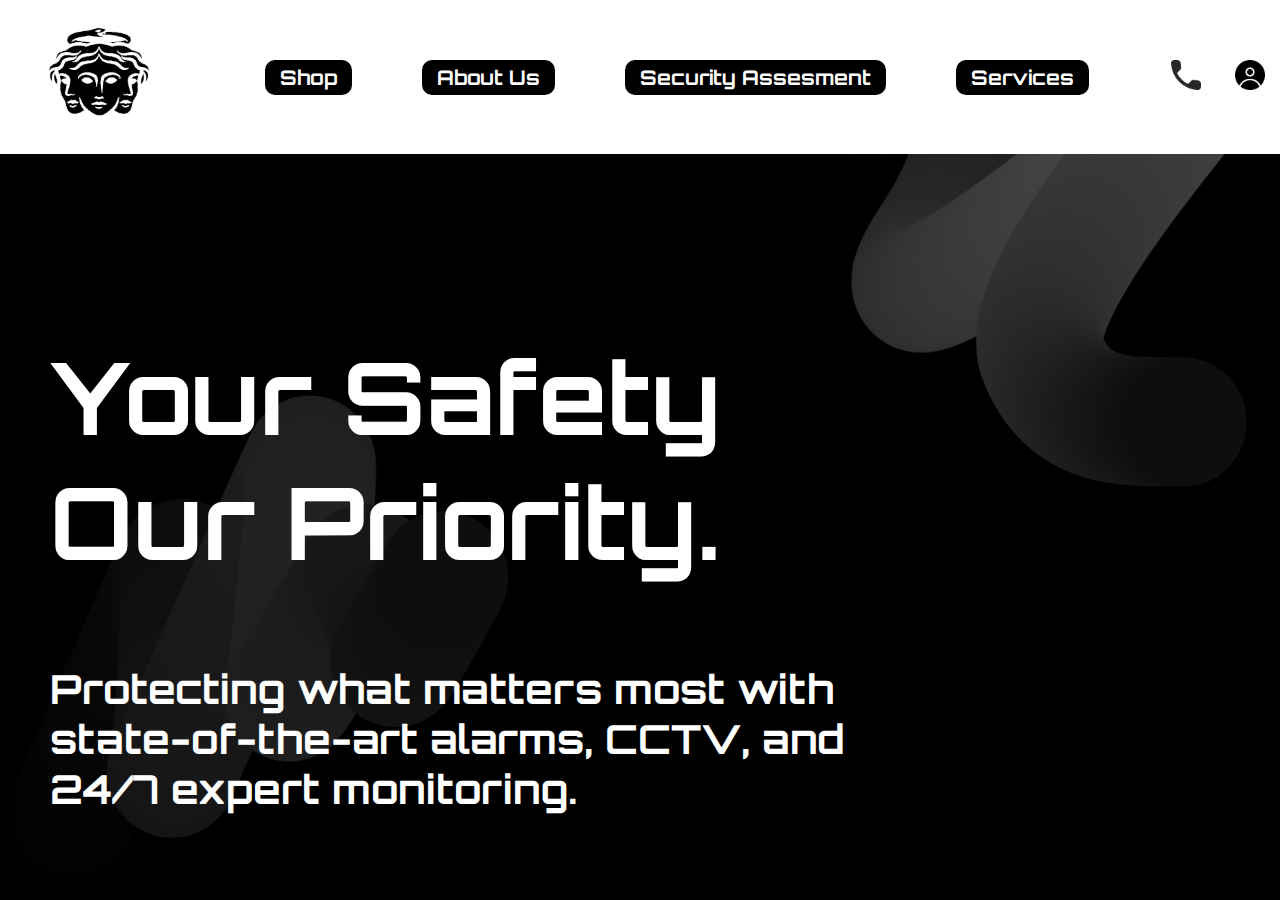
<file: index.html>
<!DOCTYPE html>
<html lang="en">
<head>
    <link rel="preconnect" href="https://fonts.googleapis.com">
    <link rel="preconnect" href="https://fonts.gstatic.com" crossorigin>
    <link href="https://fonts.googleapis.com/css2?family=Orbitron:wght@400..900&display=swap" rel="stylesheet">
    <meta charset="UTF-8">
    <meta name="viewport" content="width=device-width, initial-scale=1.0">
    <title>Berembilo Security</title>
    <link rel="stylesheet" href="style.css">

</head>

<body>
    <nav class ="navbar">
        <div class = "Logo">
            <a href="index.html">
                <img src="Assets/Images/Logo.png" alt = "Company Logo" style = "height: 150px;">
            </a>
        </div>
        <ul>
            <a href="Shop.html"><li class = "Shop">Shop</li></a>
            <a><li class = "About-us">About Us</li></a>
            <a><li class = "Security-Assesment">Security Assesment</li></a>
            <a><li class = "Services">Services</li></a>
        </ul>

            <div class = "nav-icons" >
                <a href="#"><img src="Assets/Images/Phone.png" alt="contacts" style = "height: 30px;"></a>
                <a href="#"><img src="Assets/Images/Profile.png" alt="Account" style = "height: 30px;"></a>
            </div>
        </ul>
    </nav>
    <h1>Your Safety<br>Our Priority.</h1>
    <h2>Protecting what matters most with<br>state-of-the-art alarms, CCTV, and<br>24/7 expert monitoring.</h2>
</body>
</html>
</file>
<file: style.css>
* {
  margin: 0;
  padding: 0;
  box-sizing: border-box;
  font-family: Orbitron;
}

body{
    background-image:url(Assets/Images/Background1.png);
    background-repeat: no-repeat;
    background-size: 100% 100%;
    background-attachment: fixed;
}

.navbar{
    display: flex;
    justify-content: space-between;
    align-items: center;
    background-color: white;
    padding: 0px;
    position: sticky;
    top: 0;
    z-index: 1000;
}

ul {
    display: flex;
    list-style: none;
}

ul li{
    margin: 0px 35px;
    padding: 5px 15px;
    background-color: black;
    border-radius: 10px;
    font-size: 20px;
    color: white;
}

ul a{
    color: white;
    text-decoration: none;
    font-weight: bold;
}

.nav-icons a{
    margin:0px 15px
}

h1{
    color: white;
    font-size: 100px;
    margin-top: 180px;
    margin-left: 50px;
}
h2{
    color: white;
    font-size: 40px;
    margin-top: 80px;
    margin-left: 50px;
}
</file>
